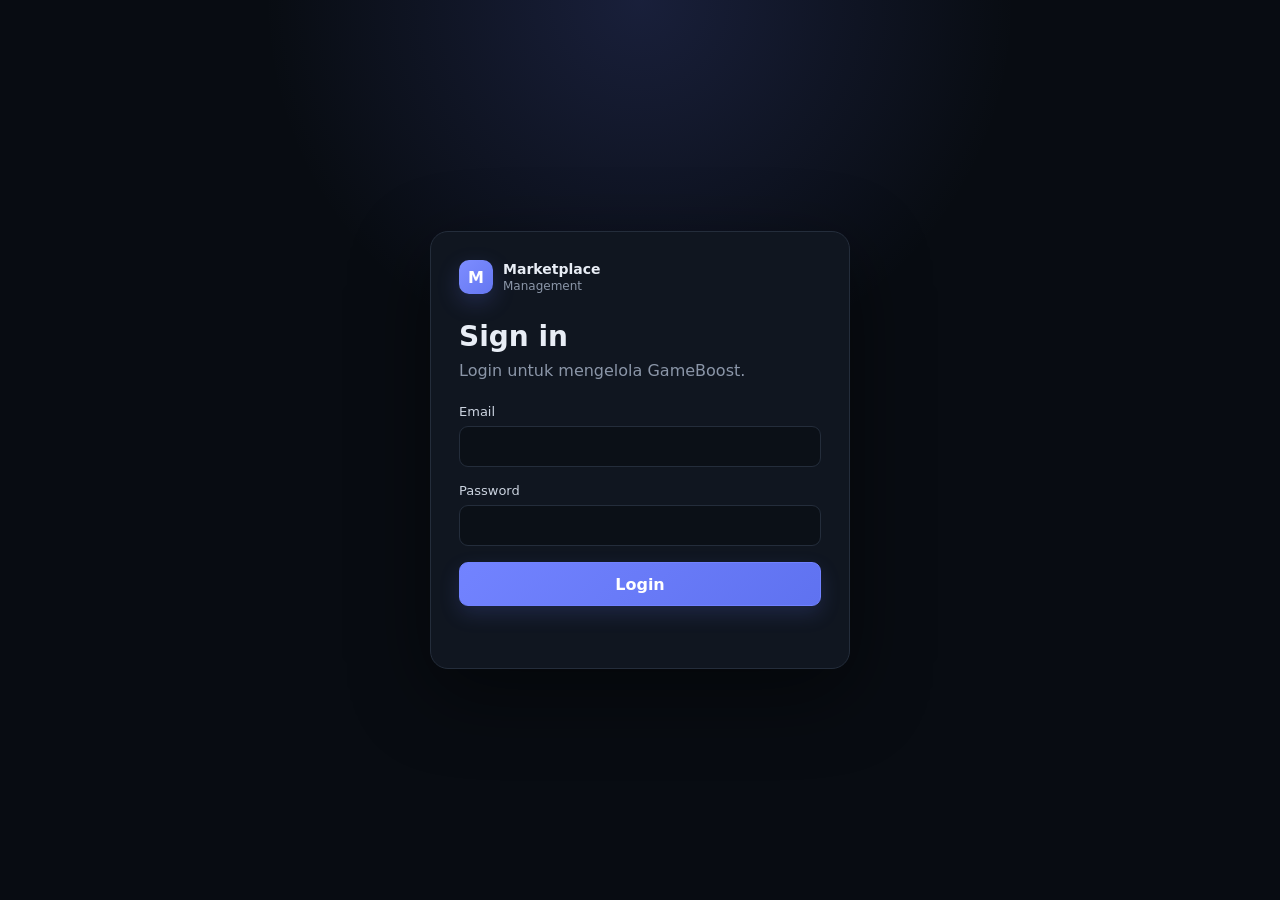
<file: index.html>
<!doctype html>
<html lang="id">
<head><meta charset="UTF-8"><meta name="viewport" content="width=device-width, initial-scale=1.0"><meta name="description" content="Marketplace Management dashboard"><title>Marketplace Management</title><link rel="stylesheet" href="./src/styles.css"><link rel="stylesheet" href="./src/products.css"><link rel="stylesheet" href="./src/listing-layout.css?v=20260828-listing-layout-v2"><link rel="stylesheet" href="./src/listing-cards.css?v=20260828-listing-cards-v5"><link rel="stylesheet" href="./src/listing-cards-fix.css?v=20260828-listing-cards-fix-v3"></head>
<body>
<main id="auth-gate" class="auth-page"><section class="auth-card"><div class="brand"><div class="brand-mark">M</div><div><strong>Marketplace</strong><span>Management</span></div></div><h1>Sign in</h1><p class="auth-subtitle">Login untuk mengelola GameBoost.</p><form id="root-login-form" novalidate><label>Email<input id="root-login-email" type="email" autocomplete="username" required></label><label>Password<input id="root-login-password" type="password" autocomplete="current-password" required></label><button id="root-login-button" class="action primary" type="submit">Login</button><p id="root-login-message" class="auth-message" role="alert"></p></form></section></main>
<div id="app" class="app-shell" hidden><aside class="sidebar"><div class="brand"><div class="brand-mark">M</div><div><strong>Marketplace</strong><span>Management</span></div></div><div class="sidebar-label">MARKETPLACE</div><button class="marketplace active" data-page="dashboard"><span>🎮</span><span>GameBoost</span><span class="chevron">›</span></button><nav class="nav-group"><button class="nav-item active" data-page="dashboard">Dashboard</button><button class="nav-item" data-page="products">Products</button><button class="nav-item" data-page="listings">Listings</button><button class="nav-item" data-page="orders">Orders</button><button class="nav-item" data-page="stock">Stock</button><button class="nav-item" data-page="pricing">Pricing</button><button class="nav-item" data-page="delivery">Delivery</button></nav><div class="sidebar-spacer"></div><button class="nav-item" data-page="settings">Settings</button><div class="future-marketplace">+ Add marketplace later</div></aside><main class="main"><header class="topbar"><div><div class="eyebrow">GAMEBOOST</div><h1 id="page-title">Dashboard</h1></div><div class="topbar-actions"><span id="connection-dot" class="connection-dot"></span><span id="connection-text">Signed in</span><button id="logout" class="logout">Logout</button></div></header><section id="page-content" class="content"></section></main></div>
<script type="module">
import { supabase } from './src/supabase.js';
const gate=document.getElementById('auth-gate'),app=document.getElementById('app'),form=document.getElementById('root-login-form'),email=document.getElementById('root-login-email'),password=document.getElementById('root-login-password'),button=document.getElementById('root-login-button'),message=document.getElementById('root-login-message');
const MODULE_VERSION='20260829-competitor-reader-v8';
async function loadDashboard(){gate.hidden=true;app.hidden=false;try{await import(`./src/app.js?v=${MODULE_VERSION}`);await import(`./src/orders.js?v=${MODULE_VERSION}`);await import(`./src/listing-edit.js?v=${MODULE_VERSION}`);await import(`./src/image-upload.js?v=${MODULE_VERSION}`);await import(`./src/listing-search.js?v=${MODULE_VERSION}`);await import(`./src/listing-tools.js?v=${MODULE_VERSION}`);await import(`./src/listing-status-tools.js?v=${MODULE_VERSION}`);await import(`./src/navigation-fix.js?v=${MODULE_VERSION}`);await import(`./src/listing-edit-fix.js?v=${MODULE_VERSION}`);await import(`./src/pricing.js?v=${MODULE_VERSION}`);await import(`./src/pricing-page.js?v=${MODULE_VERSION}`);await import(`./src/pricing-followup-fix.js?v=${MODULE_VERSION}`);await import(`./src/competitive-pricing-bridge.js?v=${MODULE_VERSION}`);await import(`./src/competitor-browser.js?v=${MODULE_VERSION}`);await import(`./src/seller-breaks.js?v=${MODULE_VERSION}`)}catch(e){console.error(e);gate.hidden=false;app.hidden=true;message.textContent='Dashboard gagal dimuat: '+(e?.message||e)}}
async function check(){if(!supabase){message.textContent='Konfigurasi Supabase tidak tersedia.';button.disabled=true;return}try{const {data,error}=await supabase.auth.getSession();if(error)throw error;if(data?.session)await loadDashboard()}catch(e){message.textContent=e?.message||'Gagal memeriksa session.'}}
form.addEventListener('submit',async e=>{e.preventDefault();const eMail=email.value.trim(),pw=password.value;if(!eMail||!pw){message.textContent='Email dan password wajib diisi.';return}button.disabled=true;button.textContent='Memproses...';message.textContent='';try{const {data,error}=await supabase.auth.signInWithPassword({email:eMail,password:pw});if(error)throw error;if(!data?.session)throw new Error('Login berhasil tetapi session tidak diterima.');const {data:checkData,error:checkError}=await supabase.auth.getSession();if(checkError)throw checkError;if(!checkData?.session)throw new Error('Session belum tersimpan.');await loadDashboard()}catch(err){message.textContent=err?.message||'Login gagal';button.disabled=false;button.textContent='Login'}});
supabase?.auth.onAuthStateChange((_event,session)=>{if(session){gate.hidden=true;app.hidden=false}else{gate.hidden=false;app.hidden=true}});check();
</script>
</body></html>
</file>
<file: src/styles.css>
:root{font-family:Inter,ui-sans-serif,system-ui,-apple-system,BlinkMacSystemFont,"Segoe UI",sans-serif;color:#e8edf5;background:#0a0e14;font-synthesis:none;--bg:#0a0e14;--panel:#101620;--panel-2:#151c28;--border:#242d3b;--muted:#8b96a8;--text:#e8edf5;--accent:#7c9cff;--success:#38d39f;--danger:#ff8f8f}*{box-sizing:border-box}[hidden]{display:none!important}body{margin:0;min-width:320px;background:var(--bg)}button,input,select,textarea{font:inherit}.app-shell{min-height:100vh;display:flex}.sidebar{width:248px;padding:22px 14px;border-right:1px solid var(--border);background:#0d121a;display:flex;flex-direction:column;gap:8px}.brand{display:flex;align-items:center;gap:10px;padding:4px 8px 24px}.brand-mark{width:34px;height:34px;display:grid;place-items:center;border-radius:10px;background:var(--accent);color:#07101f;font-weight:900}.brand strong,.brand span{display:block}.brand strong{font-size:14px}.brand span{color:var(--muted);font-size:12px;margin-top:2px}.sidebar-label,.eyebrow{color:var(--muted);font-size:10px;letter-spacing:.14em;font-weight:800}.sidebar-label{padding:8px}.marketplace,.nav-item{border:0;color:#b7c0ce;background:transparent;cursor:pointer;text-align:left;border-radius:9px}.marketplace{display:grid;grid-template-columns:24px 1fr 16px;align-items:center;padding:10px;font-weight:700}.marketplace.active{background:#151c28;color:var(--text)}.chevron{color:var(--muted)}.nav-group{display:grid;gap:3px;padding-left:28px}.nav-item{padding:9px 11px;font-size:13px}.nav-item:hover,.nav-item.active{background:#171f2c;color:var(--text)}.sidebar-spacer{flex:1}.future-marketplace{margin:8px;padding:10px;border:1px dashed #303b4d;border-radius:9px;color:#697587;font-size:11px;text-align:center}.main{flex:1;min-width:0}.topbar{min-height:86px;border-bottom:1px solid var(--border);display:flex;justify-content:space-between;align-items:center;padding:18px 30px}h1{margin:5px 0 0;font-size:22px}.topbar-actions{color:var(--muted);font-size:12px;display:flex;align-items:center;gap:7px}.connection-dot{width:8px;height:8px;border-radius:50%;background:var(--success);box-shadow:0 0 0 4px #143128}.content{padding:28px 30px;max-width:1280px}.hero{margin-bottom:22px}.hero h2{margin:0 0 8px;font-size:28px}.hero p{margin:0;color:var(--muted);max-width:680px}.cards{display:grid;grid-template-columns:repeat(4,minmax(0,1fr));gap:14px}.card{background:var(--panel);border:1px solid var(--border);border-radius:12px;padding:18px}.card-label{color:var(--muted);font-size:12px}.card-value{margin-top:9px;font-size:26px;font-weight:800}.grid{display:grid;grid-template-columns:1.4fr .8fr;gap:14px;margin-top:14px}.panel{background:var(--panel);border:1px solid var(--border);border-radius:12px;overflow:hidden;padding:18px}.panel-head{padding:0 0 15px;display:flex;justify-content:space-between;align-items:center;gap:12px}.panel-head strong{font-size:13px}.panel-head-actions{display:flex;gap:8px;align-items:center;flex-wrap:wrap}.panel-body{padding:0}.status-row{display:flex;justify-content:space-between;gap:20px;padding:12px 0;border-bottom:1px solid #1d2531;font-size:13px}.status-row:last-child{border-bottom:0}.status{color:var(--success)}.empty{padding:44px 18px;text-align:center;color:var(--muted)}.compact-empty{padding:14px}.action{border:1px solid var(--border);background:#151c28;color:var(--text);border-radius:8px;padding:8px 12px;cursor:pointer}.action:hover{border-color:#3c4b64;background:#192131}.action.primary,.action.primary-small{background:var(--accent);border-color:var(--accent);color:#07101f;font-weight:800}.action:disabled{opacity:.6;cursor:wait}.table-wrap{overflow:auto}.table-wrap table{width:100%;border-collapse:collapse;font-size:12px}.table-wrap th,.table-wrap td{text-align:left;padding:12px;border-bottom:1px solid var(--border);white-space:nowrap}.status-pill{display:inline-flex;align-items:center;border-radius:999px;padding:4px 8px;font-size:11px}.status-pill.on{background:#12352c;color:#61e4bb}.status-pill.off{background:#242936;color:#a6afbd}.toggle-button{border:1px solid var(--border);background:#171d28;color:#9aa5b5;border-radius:999px;padding:5px 10px;min-width:48px;cursor:pointer}.toggle-button.on{background:#173d31;border-color:#28654f;color:#68e8c0}.auth-page{min-height:100vh;display:grid;place-items:center;padding:20px;background:radial-gradient(circle at top,#151e30 0,#0a0e14 55%)}.auth-card{width:min(420px,100%);background:var(--panel);border:1px solid var(--border);border-radius:16px;padding:28px;box-shadow:0 20px 70px rgba(0,0,0,.35)}.auth-card .brand{padding:0 0 26px}.auth-card h1{font-size:28px;margin:0 0 8px}.auth-subtitle{color:var(--muted);margin:0 0 24px}.auth-card form{display:grid;gap:16px}.auth-card label{display:grid;gap:7px;color:#cbd3df;font-size:13px}.auth-card input{width:100%;padding:12px 13px;border:1px solid var(--border);border-radius:9px;background:#0b1017;color:var(--text);outline:none}.auth-card input:focus{border-color:var(--accent)}.auth-message{min-height:18px;margin:0;color:#ff9b9b;font-size:12px}.logout{border:1px solid var(--border);background:transparent;color:var(--muted);border-radius:7px;padding:6px 9px;cursor:pointer}
.form-grid{display:grid;grid-template-columns:repeat(2,minmax(0,1fr));gap:16px;align-items:start}.form-grid label,.dynamic-field{display:grid;gap:7px;min-width:0;color:#cbd3df;font-size:13px}.full-field{grid-column:1/-1}.form-grid input,.form-grid select,.form-grid textarea,.dynamic-field input,.dynamic-field select,.dynamic-field textarea{width:100%;min-width:0;border:1px solid var(--border);border-radius:9px;background:#0b1017;color:var(--text);outline:none;padding:11px 12px}.form-grid input,.form-grid select,.dynamic-field input,.dynamic-field select{height:42px}.form-grid textarea,.dynamic-field textarea{min-height:96px;resize:vertical;line-height:1.45}.form-grid input:focus,.form-grid select:focus,.form-grid textarea:focus,.dynamic-field input:focus,.dynamic-field select:focus,.dynamic-field textarea:focus{border-color:var(--accent);box-shadow:0 0 0 2px rgba(124,156,255,.12)}.form-grid input::placeholder,.form-grid textarea::placeholder,.dynamic-field input::placeholder,.dynamic-field textarea::placeholder{color:#667285}.form-grid small{color:var(--muted);font-weight:400}.create-listing-panel{margin-top:16px;padding:20px}.create-listing-panel>.panel-head{border-bottom:1px solid var(--border);margin-bottom:0;padding-bottom:16px}.create-listing-panel>.panel-head strong{font-size:15px}.form-subtitle{color:var(--muted);font-size:11px;margin-top:4px}.listing-form-section{border-top:1px solid var(--border);padding:22px 0 2px;margin-top:20px}.listing-form-section.first-section{border-top:0;margin-top:0}.section-title{font-weight:800;font-size:13px;margin-bottom:14px}.full-field{display:grid;gap:7px}.selected-game{padding:10px 12px;background:#0d1718;border:1px solid #1e463b;border-radius:9px;color:#62ddb6;font-size:12px;margin-top:8px}.form-status{color:var(--success);font-size:12px;margin-bottom:10px}.template-note{padding:12px;border:1px dashed var(--border);border-radius:9px;color:var(--muted);font-size:12px;background:#0c1118}.dynamic-fields{display:grid;grid-template-columns:repeat(2,minmax(0,1fr));gap:14px}.dynamic-field{background:#0d131c;border:1px solid var(--border);border-radius:9px;padding:12px}.advanced-box{margin-top:14px;border:1px solid var(--border);border-radius:9px;background:#0c1118}.advanced-box summary{cursor:pointer;padding:11px 12px;color:#aeb8c7;font-size:12px}.advanced-box textarea{width:100%;border:0;border-top:1px solid var(--border);border-radius:0;background:#0b1017;color:var(--text);padding:12px;resize:vertical;outline:0}.delivery-options{display:grid;gap:10px}.delivery-option{width:100%;display:flex;align-items:center;justify-content:space-between;gap:14px;text-align:left;border:1px solid var(--border);background:#0c1118;color:var(--text);border-radius:12px;padding:14px 16px;cursor:pointer}.delivery-option:hover{border-color:#3c4b64;background:#111925}.delivery-option.selected{border-color:#4a5364;background:linear-gradient(180deg,#1d1f20,#151719)}.delivery-option strong{display:block;font-size:14px}.delivery-option small{display:block;color:#8f99a8;font-size:11px;line-height:1.4;margin-top:4px}.delivery-radio{font-size:18px;color:#9aa4b3;flex:none}.delivery-option.selected .delivery-radio{color:#fff}.delivery-fields{margin-top:12px}.delivery-fields-title{color:#aeb8c7;font-size:12px;margin-bottom:8px}.switch-row{display:flex;align-items:center;justify-content:space-between;gap:12px;border:1px solid var(--border);background:#0d131c;border-radius:9px;padding:11px 12px;margin-top:8px;font-size:13px}.switch-row input{position:absolute;opacity:0;pointer-events:none}.switch{width:42px;height:24px;border-radius:99px;background:#253041;position:relative}.switch:after{content:"";position:absolute;width:18px;height:18px;left:3px;top:3px;border-radius:50%;background:#9ca6b5;transition:.15s}.switch-row input:checked+.switch{background:#2d70ed}.switch-row input:checked+.switch:after{transform:translateX(18px);background:#fff}.inline-fields{display:grid;grid-template-columns:1fr 1fr;gap:8px}.form-actions{display:flex;gap:10px;justify-content:flex-end;border-top:1px solid var(--border);padding-top:18px;margin-top:24px}.form-actions .action{min-width:110px}.form-message{margin-top:14px;border-radius:9px;padding:12px;font-size:12px}.form-message.success{background:#102c24;color:#6be7bd;border:1px solid #1d5746}.form-message.error{background:#31191d;color:#ffaaaa;border:1px solid #633039}.game-result{}.game-result{display:flex;align-items:center;justify-content:space-between;width:100%;padding:11px 12px;margin-top:6px;border:1px solid var(--border);border-radius:9px;background:#0d131d;color:var(--text);text-align:left;cursor:pointer}.game-result:hover{border-color:#3c4b64;background:#151d2a}.game-result span{color:var(--muted);font-size:11px;margin-left:10px}.offer-image{width:72px;height:72px;object-fit:cover;border-radius:10px;margin-bottom:12px}.description-block{margin-top:16px}.description-block>div{white-space:pre-wrap;color:#aeb8c7;background:#0b1017;border:1px solid var(--border);border-radius:9px;padding:12px;margin-top:8px;line-height:1.5;font-size:12px}.detail-panel{margin-top:12px}.listing-search-toolbar{display:grid;grid-template-columns:minmax(0,1fr) 180px auto;gap:10px;align-items:center;padding:12px 0;border-bottom:1px solid var(--border);margin-bottom:0}.listing-search-wrap{position:relative;min-width:0}.listing-search-icon{position:absolute;left:12px;top:50%;transform:translateY(-50%);color:var(--muted);pointer-events:none}.listing-search-input{width:100%;height:40px;border:1px solid var(--border);border-radius:9px;background:#0b1017;color:var(--text);padding:0 38px 0 34px;outline:none}.listing-search-input:focus{border-color:var(--accent);box-shadow:0 0 0 2px rgba(124,156,255,.12)}.listing-search-input::placeholder{color:#687486}.listing-search-clear{position:absolute;right:8px;top:50%;transform:translateY(-50%);border:0;background:transparent;color:var(--muted);font-size:20px;cursor:pointer}.listing-filter{height:40px;border:1px solid var(--border);border-radius:9px;background:#0b1017;color:var(--text);padding:0 10px;outline:none}.listing-search-count{font-size:11px;color:var(--muted);white-space:nowrap;text-align:right}
.image-upload-box{margin-top:8px;border:1px dashed #334055;border-radius:12px;background:#0c1118;padding:12px}.image-upload-main{display:flex;align-items:center;gap:12px}.image-upload-button{flex:none}.image-upload-copy{display:grid;gap:3px;min-width:0}.image-upload-copy strong{font-size:12px;color:#dce3ee}.image-upload-copy small,.image-upload-status{font-size:11px;color:var(--muted);line-height:1.4}.image-upload-status{margin-top:10px}.image-preview-grid{display:grid;grid-template-columns:repeat(auto-fill,minmax(90px,1fr));gap:9px;margin-top:10px}.image-preview-item{position:relative;aspect-ratio:1;border:1px solid var(--border);border-radius:10px;overflow:hidden;background:#090d13}.image-preview-item img{width:100%;height:100%;display:block;object-fit:cover}.image-remove-button{position:absolute;right:5px;top:5px;width:24px;height:24px;border:0;border-radius:50%;background:rgba(0,0,0,.72);color:#fff;font-size:18px;line-height:1;cursor:pointer}.image-remove-button:hover{background:#d9534f}
@media(max-width:900px){.sidebar{width:205px}.cards{grid-template-columns:repeat(2,1fr)}.grid{grid-template-columns:1fr}.dynamic-fields,.form-grid{grid-template-columns:1fr}.full-field{grid-column:1}.dynamic-fields .full-field{grid-column:1}.listing-search-toolbar{grid-template-columns:1fr 160px}.listing-search-count{grid-column:1/-1;text-align:left}}
@media(max-width:640px){.sidebar{width:66px;padding:14px 8px}.brand{justify-content:center;padding:4px 0 18px}.brand>div:last-child,.sidebar-label,.marketplace span:not(:first-child),.nav-group{display:none}.marketplace{display:grid;place-items:center;padding:11px}.marketplace .chevron{display:none}.sidebar>.nav-item{text-align:center;font-size:0}.sidebar>.nav-item::before{content:"⚙";font-size:16px}.future-marketplace{display:none}.topbar{padding:16px}.topbar-actions{display:flex}.content{padding:20px 16px}.cards{grid-template-columns:1fr 1fr;gap:8px}.card{padding:14px}.card-value{font-size:21px}.auth-card{padding:22px}.create-listing-panel{padding:14px}.dynamic-fields,.form-grid{grid-template-columns:1fr}.panel-head{align-items:flex-start}.panel-head-actions{justify-content:flex-end}.form-actions{flex-wrap:wrap}.form-actions .action{flex:1;min-width:120px}.inline-fields{grid-template-columns:1fr 1fr}.delivery-option{padding:13px}.table-wrap{font-size:11px}.image-upload-main{align-items:flex-start;flex-direction:column}.image-upload-button{width:100%}.image-preview-grid{grid-template-columns:repeat(3,minmax(0,1fr))}.listing-search-toolbar{grid-template-columns:1fr;gap:8px}.listing-filter{width:100%}.listing-search-count{grid-column:auto;text-align:left}}

/* Marketplace Management UI refresh: visual-only layer. Runtime, API calls and data attributes stay untouched. */
:root{--surface:#0f1622;--surface-2:#121b29;--surface-3:#0b111b;--line:#202b3a;--accent-2:#6f82ff;--shadow:0 16px 42px rgba(0,0,0,.22)}body{background:radial-gradient(circle at 80% -10%,rgba(95,112,255,.10),transparent 30%),var(--bg)}.sidebar{background:linear-gradient(180deg,#0d1420 0%,#0b1018 100%);box-shadow:inset -1px 0 rgba(255,255,255,.02)}.brand-mark{background:linear-gradient(135deg,#7d8dff,#6577f2);color:#fff;box-shadow:0 8px 22px rgba(101,119,242,.22)}.nav-group{padding-left:18px}.nav-item{transition:background .16s ease,transform .16s ease,color .16s ease}.nav-item:hover{transform:translateX(2px)}.nav-item.active{background:linear-gradient(90deg,rgba(111,130,255,.18),rgba(111,130,255,.05));color:#fff;box-shadow:inset 2px 0 var(--accent-2)}.marketplace.active{background:rgba(255,255,255,.035)}.topbar{background:rgba(10,14,20,.76);backdrop-filter:blur(12px);position:sticky;top:0;z-index:20}.topbar h1{font-size:24px;letter-spacing:-.02em}.content{max-width:1440px;margin:0 auto}.hero{padding:4px 2px}.hero h2{font-size:30px;letter-spacing:-.025em}.cards{gap:12px}.card,.panel{background:linear-gradient(180deg,var(--surface),#0d141e);border-color:var(--line);box-shadow:var(--shadow)}.card{min-height:112px;transition:transform .16s ease,border-color .16s ease}.card:hover{transform:translateY(-2px);border-color:#2d3a4f}.card-label{font-weight:650}.card-value{font-size:28px;letter-spacing:-.03em}.panel{border-radius:14px}.panel-head{min-height:42px}.panel-head strong{font-size:14px}.panel-head-actions .action{min-height:38px}.action{border-radius:9px;background:#151e2c;transition:.16s ease}.action:hover{transform:translateY(-1px)}.action.primary,.action.primary-small{background:linear-gradient(135deg,#7283ff,#5f72f0);color:#fff;border-color:#7182ff;box-shadow:0 8px 20px rgba(95,114,240,.18)}.table-wrap table{min-width:760px}.table-wrap th{font-size:10px;text-transform:uppercase;letter-spacing:.08em;color:#77849a;background:#0d141e}.table-wrap td{padding:13px 12px}.table-wrap tr:hover td{background:rgba(255,255,255,.018)}.table-wrap td small{display:block;color:#748095;margin-top:3px}.status-pill,.status{font-weight:700}.status-pill.on{box-shadow:inset 0 0 0 1px rgba(97,228,187,.12)}.form-grid,.dynamic-fields{gap:12px}.form-grid input,.form-grid select,.form-grid textarea,.dynamic-field input,.dynamic-field select,.dynamic-field textarea,.listing-search-input,.listing-filter{background:#0a111a;border-color:#253143;border-radius:10px}.form-grid input,.form-grid select,.dynamic-field input,.dynamic-field select{height:44px}.create-listing-panel{box-shadow:none}.delivery-option{background:#0b121c;border-color:#253143}.delivery-option.selected{border-color:#6477ee;background:rgba(100,119,238,.08);box-shadow:0 0 0 1px rgba(100,119,238,.14)}.game-result{background:#0b121c}.image-upload-box{background:#0b121b}.auth-page{background:radial-gradient(circle at 50% 0,rgba(101,119,242,.18),transparent 34%),#080c12}.auth-card{box-shadow:0 24px 80px rgba(0,0,0,.48);border-radius:18px}.auth-card .action.primary{min-height:44px}.connection-dot{box-shadow:0 0 0 4px rgba(56,211,159,.09)}
/* Pricing, orders and listing modules share these neutral surfaces. */
.pricing-page,.pricing-container,.pricing-shell,.pricing-card,.pricing-rule,.competitor-preview,.pricing-preview,.history-panel,.orders-panel,.order-card,.listing-card,.listing-panel,.stock-panel,.delivery-panel,.settings-panel{background:linear-gradient(180deg,var(--surface),#0d141e)!important;border-color:var(--line)!important;border-radius:14px!important;box-shadow:var(--shadow)}
.pricing-page button,.pricing-container button,.pricing-rule button,.competitor-preview button,.history-panel button,.orders-panel button,.order-card button,.listing-card button,.listing-panel button,.stock-panel button,.delivery-panel button,.settings-panel button{border-radius:9px}
.pricing-page input,.pricing-page select,.pricing-page textarea,.pricing-container input,.pricing-container select,.pricing-container textarea,.pricing-rule input,.pricing-rule select,.pricing-rule textarea{background:#0a111a!important;border-color:#253143!important;border-radius:10px!important;min-height:42px}
@media(min-width:1100px){.content{padding:30px 34px}.sidebar{width:260px}.cards{grid-template-columns:repeat(4,minmax(0,1fr))}}
@media(max-width:1100px){.content{padding:22px}.topbar{padding:16px 22px}.cards{grid-template-columns:repeat(2,minmax(0,1fr))}.grid{grid-template-columns:1fr}.panel{padding:16px}}
@media(max-width:760px){.sidebar{width:72px;padding:14px 8px}.brand{justify-content:center}.brand>div:last-child,.sidebar-label,.marketplace span:not(:first-child),.nav-group{display:none}.marketplace{display:grid;place-items:center;grid-template-columns:1fr}.sidebar>.nav-item{font-size:0;text-align:center;padding:12px 8px}.sidebar>.nav-item::before{content:"•";font-size:22px;color:#7f8ba1}.sidebar>.nav-item.active::before{color:#8090ff}.future-marketplace{display:none}.topbar{min-height:74px;padding:12px 14px}.topbar h1{font-size:19px}.topbar-actions{gap:5px}.topbar-actions #connection-text{display:none}.content{padding:14px 10px}.hero h2{font-size:23px}.hero p{font-size:12px}.cards{grid-template-columns:1fr 1fr;gap:8px}.card{padding:13px;min-height:96px}.card-value{font-size:22px}.panel{padding:12px;border-radius:12px}.panel-head{gap:8px}.panel-head-actions{width:100%;justify-content:flex-end}.panel-head-actions .action{padding:7px 9px}.table-wrap{margin:0 -4px}.table-wrap table{min-width:700px}.table-wrap th,.table-wrap td{padding:10px 8px}.listing-search-toolbar{grid-template-columns:1fr!important}.form-grid{grid-template-columns:1fr!important}.dynamic-fields{grid-template-columns:1fr!important}.form-actions{justify-content:stretch}.form-actions .action{flex:1}.pricing-page,.pricing-container,.pricing-shell,.pricing-card,.pricing-rule,.competitor-preview,.pricing-preview,.history-panel,.orders-panel,.order-card,.listing-card,.listing-panel,.stock-panel,.delivery-panel,.settings-panel{border-radius:12px!important}.pricing-page,.pricing-container{padding:12px!important}.pricing-rule{padding:14px!important}.competitor-preview{overflow-x:auto}.pricing-rule .form-grid{grid-template-columns:1fr!important}.auth-card{padding:20px}.auth-card h1{font-size:25px}}
@media(max-width:430px){.sidebar{width:58px}.content{padding:10px 7px}.topbar{padding:11px}.cards{grid-template-columns:1fr 1fr}.card{padding:11px}.card-value{font-size:20px}.panel-head{flex-wrap:wrap}.panel-head-actions{justify-content:stretch}.panel-head-actions .action{flex:1}.topbar-actions .logout{padding:5px 7px}.hero{margin-bottom:14px}}
</file>
<file: src/products.css>
/* Products page: compact, readable cards instead of unstyled stacked text. */
#products-list{display:grid;grid-template-columns:repeat(auto-fill,minmax(260px,1fr));gap:12px;padding-top:4px}
#products-list .list-row{display:flex;align-items:center;justify-content:space-between;gap:14px;min-width:0;padding:14px 15px;border:1px solid var(--border);border-radius:12px;background:linear-gradient(180deg,#121925,#0f151e);box-shadow:0 6px 18px rgba(0,0,0,.12);transition:.15s ease}
#products-list .list-row:hover{border-color:#344157;background:#151d29;transform:translateY(-1px)}
#products-list .list-row>div{min-width:0;flex:1}
#products-list .list-row strong{display:block;color:var(--text);font-size:13px;line-height:1.35;overflow:hidden;text-overflow:ellipsis;white-space:nowrap}
#products-list .list-row small{display:block;margin-top:5px;color:var(--muted);font-size:11px;line-height:1.35;overflow:hidden;text-overflow:ellipsis;white-space:nowrap}
#products-list .list-row .status{flex:none;padding:4px 8px;border-radius:999px;font-size:10px;font-weight:700;white-space:nowrap}
#products-list .list-row .status.ok{background:#12352c;color:#61e4bb}
#products-list .list-row .status.off{background:#242936;color:#a6afbd}
#products-list .empty{grid-column:1/-1}
@media(max-width:640px){#products-list{grid-template-columns:1fr}#products-list .list-row{padding:12px}#products-list .list-row strong{white-space:normal}}
</file>
<file: src/listing-layout.css>
/* Listings layout v2 — intentionally visual-only. Existing table DOM and JS hooks remain unchanged. */
.panel:has(#listings-list){background:#101620;border:1px solid #273243;border-radius:14px;overflow:hidden;box-shadow:0 10px 35px rgba(0,0,0,.12)}
.panel:has(#listings-list)>.panel-head{display:flex;align-items:center;justify-content:space-between;gap:14px;margin:0;padding:16px 18px;background:#101822;border-bottom:1px solid #273243}
.panel:has(#listings-list)>.panel-head>strong{font-size:15px;color:#edf2f8;letter-spacing:-.01em}
.panel:has(#listings-list)>.panel-head-actions{display:flex;align-items:center;justify-content:flex-end;gap:8px;flex-wrap:wrap}
.panel:has(#listings-list)>.panel-head-actions .action{height:38px;min-height:38px;padding:0 12px;border-radius:9px}
.panel:has(#listings-list)>.panel-head-actions .primary-small{background:#4d5cff;border-color:#4d5cff;color:#fff;font-weight:800}
.panel:has(#listings-list) .listing-tools{display:flex;gap:7px;flex-wrap:wrap}
.panel:has(#listings-list) .listing-tools .action{white-space:nowrap}
.panel:has(#listings-list) .listing-tool-danger{border-color:#7f3030!important}
.panel:has(#listings-list) .listing-search-toolbar{display:grid;grid-template-columns:minmax(0,1fr) 150px auto;align-items:center;gap:8px;margin:0;padding:12px 18px;background:#0d141e;border-bottom:1px solid #273243}
.panel:has(#listings-list) .listing-search-wrap{position:relative;min-width:0}
.panel:has(#listings-list) .listing-search-input{height:40px;box-sizing:border-box;width:100%;padding:0 34px 0 34px;background:#080e15;border:1px solid #293548;border-radius:9px;color:#edf2f8;outline:none}
.panel:has(#listings-list) .listing-search-input:focus{border-color:#596eff;box-shadow:0 0 0 2px rgba(89,110,255,.10)}
.panel:has(#listings-list) .listing-search-icon{position:absolute;left:12px;top:50%;transform:translateY(-50%);color:#7f8b9d;pointer-events:none}
.panel:has(#listings-list) .listing-search-clear{position:absolute;right:7px;top:6px;width:28px;height:28px;border:0;background:transparent;color:#8793a5;cursor:pointer}
.panel:has(#listings-list) .listing-filter{height:40px;box-sizing:border-box;width:100%;background:#080e15;border:1px solid #293548;border-radius:9px;color:#edf2f8;padding:0 9px;outline:none}
.panel:has(#listings-list) .listing-search-count{color:#7f8b9d;font-size:10px;white-space:nowrap;text-align:right}
.panel:has(#listings-list) .table-wrap{padding:8px 14px 14px;background:#0d141e;overflow-x:visible}
.panel:has(#listings-list) .table-wrap table{width:100%;border-collapse:separate;border-spacing:0 8px;table-layout:fixed}
.panel:has(#listings-list) .table-wrap thead th{padding:6px 12px;color:#7f8b9d;border:0;background:transparent;font-size:9px;font-weight:700;text-transform:uppercase;letter-spacing:.08em;text-align:left}
.panel:has(#listings-list) .table-wrap thead th:nth-child(1){width:34%}
.panel:has(#listings-list) .table-wrap thead th:nth-child(2){width:13%}
.panel:has(#listings-list) .table-wrap thead th:nth-child(3){width:12%}
.panel:has(#listings-list) .table-wrap thead th:nth-child(4){width:8%}
.panel:has(#listings-list) .table-wrap thead th:nth-child(5){width:9%}
.panel:has(#listings-list) .table-wrap thead th:nth-child(6){width:24%}
.panel:has(#listings-list) .table-wrap tbody tr{background:#0c121a;box-shadow:0 0 0 1px #202a38;border-radius:10px;transition:border-color .15s ease,background .15s ease,transform .15s ease}
.panel:has(#listings-list) .table-wrap tbody tr:hover{background:#111925;box-shadow:0 0 0 1px #3b4b65,0 7px 22px rgba(0,0,0,.16);transform:translateY(-1px)}
.panel:has(#listings-list) .table-wrap tbody td{padding:12px;border:0;color:#cbd3df;vertical-align:middle;overflow:hidden}
.panel:has(#listings-list) .table-wrap tbody td:first-child{border-radius:10px 0 0 10px}
.panel:has(#listings-list) .table-wrap tbody td:last-child{border-radius:0 10px 10px 0}
.panel:has(#listings-list) .table-wrap tbody td:first-child>strong{display:block;color:#edf2f8;font-size:11px;line-height:1.35;white-space:nowrap;overflow:hidden;text-overflow:ellipsis}
.panel:has(#listings-list) .table-wrap tbody td:first-child>small{display:block;margin-top:4px;color:#7f8b9d;font-size:9px;white-space:nowrap;overflow:hidden;text-overflow:ellipsis}
.panel:has(#listings-list) .table-wrap tbody td:nth-child(2) code{display:inline-block;max-width:100%;padding:5px 7px;border:1px solid #263346;border-radius:7px;background:#080e15;color:#9eabc0;font-size:9px;white-space:nowrap;overflow:hidden;text-overflow:ellipsis}
.panel:has(#listings-list) .table-wrap tbody td:nth-child(3){font-weight:800;color:#f1f4f8;font-size:12px;white-space:nowrap}
.panel:has(#listings-list) .table-wrap tbody td:nth-child(4){color:#d5dce6;font-weight:700;font-size:11px}
.panel:has(#listings-list) .table-wrap .status{display:inline-flex;align-items:center;justify-content:center;min-width:42px;padding:5px 8px;border-radius:999px;background:#18251f;color:#62e6a8;font-size:9px;font-weight:800}
.panel:has(#listings-list) .table-wrap .status.off{background:#252b35;color:#aab2c0}
.panel:has(#listings-list) .table-wrap .row-actions{display:flex;justify-content:flex-end;gap:6px;flex-wrap:wrap}
.panel:has(#listings-list) .table-wrap .row-actions .action{height:32px;min-height:32px;padding:0 9px;border-radius:8px;font-size:10px}
#listing-detail{margin-top:14px}
#listing-detail>.panel,#listing-detail>.detail-panel{margin:0!important;background:#101620;border:1px solid #273243;border-radius:14px;overflow:hidden;padding:0;box-shadow:0 10px 35px rgba(0,0,0,.12)}
#listing-detail .panel-head{display:flex;align-items:center;gap:10px;padding:15px 18px;background:#101822;border-bottom:1px solid #273243}
#listing-detail .panel-head strong{font-size:14px;color:#edf2f8}
#listing-detail .panel-body{padding:0 18px 18px}
#listing-detail .status-row{padding:11px 0;border-bottom:1px solid #202a38}
#listing-detail .offer-image{width:64px;height:64px;border-radius:10px;margin:16px 18px 4px}
#listing-detail .description-block{margin:14px 18px}
#listing-detail .panel:has([data-offer-form]){margin:0!important;border:0;border-top:1px solid #273243;border-radius:0;background:#101722;padding:18px}
.offer-edit-card{background:#0d141e!important;border-color:#2a3749!important;border-radius:14px!important}
@media(max-width:900px){
 .panel:has(#listings-list)>.panel-head{align-items:flex-start;flex-direction:column}
 .panel:has(#listings-list)>.panel-head-actions{width:100%;justify-content:flex-start}
 .panel:has(#listings-list) .listing-search-toolbar{grid-template-columns:minmax(0,1fr) 150px auto;padding:10px 14px}
 .panel:has(#listings-list) .table-wrap{padding:7px 10px 12px}
 .panel:has(#listings-list) .table-wrap table{table-layout:auto}
}
@media(max-width:640px){
 .panel:has(#listings-list)>.panel-head{padding:13px 14px}
 .panel:has(#listings-list)>.panel-head-actions{display:grid;grid-template-columns:1fr 1fr;width:100%;gap:6px}
 .panel:has(#listings-list)>.panel-head-actions .action{width:100%;padding:0 7px;font-size:10px}
 .panel:has(#listings-list) .listing-tools{display:contents}
 .panel:has(#listings-list) .listing-tools .action{width:100%;min-height:36px}
 .panel:has(#listings-list) .listing-search-toolbar{grid-template-columns:1fr;padding:9px 10px}
 .panel:has(#listings-list) .listing-search-count{text-align:left}
 .panel:has(#listings-list) .table-wrap{padding:5px 8px 10px;overflow:visible}
 .panel:has(#listings-list) .table-wrap thead{display:none}
 .panel:has(#listings-list) .table-wrap table,.panel:has(#listings-list) .table-wrap tbody{display:block;width:100%}
 .panel:has(#listings-list) .table-wrap tbody tr{display:grid;grid-template-columns:minmax(0,1fr) auto;gap:0 10px;margin:0 0 8px;padding:0;border-radius:11px;overflow:hidden}
 .panel:has(#listings-list) .table-wrap tbody td{display:block;padding:10px;border-radius:0!important}
 .panel:has(#listings-list) .table-wrap tbody td:nth-child(1){grid-column:1/-1;padding:12px 12px 4px}
 .panel:has(#listings-list) .table-wrap tbody td:nth-child(2){grid-column:1;padding:4px 12px 8px}
 .panel:has(#listings-list) .table-wrap tbody td:nth-child(3){grid-column:2;grid-row:2;padding:4px 12px 8px;text-align:right}
 .panel:has(#listings-list) .table-wrap tbody td:nth-child(4){grid-column:1;padding:0 12px 10px;color:#8f9bad;font-size:9px}
 .panel:has(#listings-list) .table-wrap tbody td:nth-child(5){grid-column:2;grid-row:3;padding:0 12px 10px;text-align:right}
 .panel:has(#listings-list) .table-wrap tbody td:nth-child(6){grid-column:1/-1;padding:9px 12px 12px;border-top:1px solid #202a38}
 .panel:has(#listings-list) .table-wrap tbody td:nth-child(2) code{max-width:180px}
 .panel:has(#listings-list) .table-wrap tbody td:first-child>strong{font-size:11px;white-space:normal;display:-webkit-box;-webkit-line-clamp:2;-webkit-box-orient:vertical}
 .panel:has(#listings-list) .table-wrap tbody td:first-child>small{font-size:9px}
 .panel:has(#listings-list) .table-wrap .row-actions{justify-content:stretch}
 .panel:has(#listings-list) .table-wrap .row-actions .action{flex:1}
 #listing-detail{margin-top:10px}
 #listing-detail>.panel,#listing-detail>.detail-panel{border-radius:12px}
 #listing-detail .panel-head{padding:13px 14px}
 #listing-detail .panel-body{padding:0 14px 14px}
}
</file>
<file: src/listing-cards.css>
/* Listings v5: compact responsive card/panel layout. Visual-only; existing listing DOM and JS actions remain unchanged. */
.panel:has(#listings-list) .table-wrap{overflow:visible!important;padding:12px 14px 16px!important;background:#0d141e}
.panel:has(#listings-list) .table-wrap table{display:block!important;width:100%!important;border-collapse:separate!important;border-spacing:0!important;table-layout:auto!important}
.panel:has(#listings-list) .table-wrap thead{display:none!important}
.panel:has(#listings-list) .table-wrap tbody{display:grid!important;grid-template-columns:1fr!important;gap:8px!important;width:100%!important}
.panel:has(#listings-list) .table-wrap tbody tr{display:grid!important;grid-template-columns:minmax(0,1fr) auto!important;grid-template-rows:auto auto auto auto!important;width:100%!important;box-sizing:border-box;margin:0!important;padding:0!important;background:#0b1119!important;border:1px solid #202a38!important;border-radius:12px!important;box-shadow:none!important;overflow:hidden!important;transform:none!important}
.panel:has(#listings-list) .table-wrap tbody tr:hover{background:#101925!important;border-color:#344157!important;box-shadow:0 6px 20px rgba(0,0,0,.14)!important}
.panel:has(#listings-list) .table-wrap tbody td{display:block!important;box-sizing:border-box!important;padding:0!important;margin:0!important;border:0!important;overflow:hidden!important}
.panel:has(#listings-list) .table-wrap tbody td:nth-child(1){grid-column:1/-1;grid-row:1;padding:13px 14px 8px!important;border-bottom:1px solid #1e2836!important;border-radius:0!important}
.panel:has(#listings-list) .table-wrap tbody td:nth-child(1)::before{content:'LISTING';display:block;margin-bottom:5px;color:#6f7c90;font-size:8px;font-weight:800;letter-spacing:.09em}
.panel:has(#listings-list) .table-wrap tbody td:nth-child(1)>strong{display:block!important;color:#edf2f8!important;font-size:12px!important;line-height:1.4!important;white-space:normal!important;overflow:visible!important;text-overflow:clip!important}
.panel:has(#listings-list) .table-wrap tbody td:nth-child(1)>small{display:block!important;margin-top:4px!important;color:#7f8b9d!important;font-size:9px!important;white-space:nowrap!important;overflow:hidden!important;text-overflow:ellipsis!important}
.panel:has(#listings-list) .table-wrap tbody td:nth-child(2){grid-column:1;grid-row:2;padding:9px 14px 5px!important;border-radius:0!important}
.panel:has(#listings-list) .table-wrap tbody td:nth-child(2)::before{content:'GAMEBOOST OFFER';display:block;margin-bottom:4px;color:#6f7c90;font-size:8px;font-weight:800;letter-spacing:.06em}
.panel:has(#listings-list) .table-wrap tbody td:nth-child(2) code{display:inline-block!important;max-width:100%!important;padding:4px 7px!important;border:1px solid #263346!important;border-radius:7px!important;background:#080e15!important;color:#9eabc0!important;font-size:9px!important;white-space:nowrap!important}
.panel:has(#listings-list) .table-wrap tbody td:nth-child(3){grid-column:2;grid-row:2;padding:9px 14px 5px!important;text-align:right!important;border-radius:0!important;color:#f1f4f8!important;font-size:12px!important;font-weight:800!important;white-space:nowrap!important}
.panel:has(#listings-list) .table-wrap tbody td:nth-child(3)::before{content:'PRICE';display:block;margin-bottom:4px;color:#6f7c90;font-size:8px;font-weight:800;letter-spacing:.06em}
.panel:has(#listings-list) .table-wrap tbody td:nth-child(4){grid-column:1;grid-row:3;padding:6px 14px 10px!important;border-radius:0!important;color:#cbd3df!important;font-size:10px!important;font-weight:700!important}
.panel:has(#listings-list) .table-wrap tbody td:nth-child(4)::before{content:'STOCK  ';color:#6f7c90;font-size:8px;font-weight:800;letter-spacing:.06em}
.panel:has(#listings-list) .table-wrap tbody td:nth-child(5){grid-column:2;grid-row:3;padding:6px 14px 10px!important;text-align:right!important;border-radius:0!important}
.panel:has(#listings-list) .table-wrap tbody td:nth-child(5)::before{content:'STATUS';display:inline-block;margin-right:6px;color:#6f7c90;font-size:8px;font-weight:800;letter-spacing:.06em;vertical-align:middle}
.panel:has(#listings-list) .table-wrap .status{display:inline-flex!important;align-items:center!important;justify-content:center!important;min-width:42px!important;padding:5px 8px!important;border-radius:999px!important;background:#18251f!important;color:#62e6a8!important;font-size:8px!important;font-weight:800!important;vertical-align:middle}
.panel:has(#listings-list) .table-wrap .status.off{background:#252b35!important;color:#aab2c0!important}
.panel:has(#listings-list) .table-wrap tbody td:nth-child(6){grid-column:1/-1;grid-row:4;padding:9px 12px 11px!important;border-top:1px solid #202a38!important;border-radius:0!important;background:#0a1017!important}
.panel:has(#listings-list) .table-wrap tbody td:nth-child(6)::before{content:'ACTIONS';display:block;margin-bottom:6px;color:#6f7c90;font-size:8px;font-weight:800;letter-spacing:.09em}
.panel:has(#listings-list) .table-wrap .row-actions{display:grid!important;grid-template-columns:repeat(3,minmax(0,1fr))!important;gap:6px!important;width:100%!important}
.panel:has(#listings-list) .table-wrap .row-actions .action{width:100%!important;min-width:0!important;height:34px!important;min-height:34px!important;padding:0 7px!important;border-radius:8px!important;font-size:9px!important;white-space:nowrap!important}
.panel:has(#listings-list) .table-wrap .row-actions .action.primary{background:#4d5cff!important;border-color:#4d5cff!important;color:#fff!important}
/* Desktop: two columns only on genuinely wide screens. */
@media(min-width:1351px){
 .panel:has(#listings-list) .table-wrap tbody{grid-template-columns:repeat(2,minmax(0,1fr))!important}
}
/* Phone/tablet and narrow desktop: one full-width card column. */
@media(max-width:1350px){
 .panel:has(#listings-list) .table-wrap tbody{grid-template-columns:1fr!important}
 .panel:has(#listings-list) .table-wrap{padding:9px 8px 12px!important}
 .panel:has(#listings-list) .table-wrap tbody{gap:7px!important}
 .panel:has(#listings-list) .table-wrap tbody td:nth-child(1){padding:12px 12px 7px!important}
 .panel:has(#listings-list) .table-wrap tbody td:nth-child(2){padding-left:12px!important}
 .panel:has(#listings-list) .table-wrap tbody td:nth-child(3){padding-right:12px!important}
 .panel:has(#listings-list) .table-wrap tbody td:nth-child(4){padding-left:12px!important}
 .panel:has(#listings-list) .table-wrap tbody td:nth-child(5){padding-right:12px!important}
 .panel:has(#listings-list) .table-wrap .row-actions{grid-template-columns:repeat(3,minmax(0,1fr))!important}
}
</file>
<file: src/listing-cards-fix.css>
/* Listings responsive fix: preserve the preferred two-card layout while keeping actions fully visible. */
.panel:has(#listings-list) .table-wrap{container-type:inline-size}

/* The app reserves room for the sidebar, so two compact cards are intentional
   on tablet/phone layouts. The card itself remains fully self-contained. */
@container (min-width:480px){
  .panel:has(#listings-list) .table-wrap tbody{grid-template-columns:repeat(2,minmax(0,1fr))!important}
}

/* Extra-narrow content areas fall back to one card rather than clipping. */
@container (max-width:479px){
  .panel:has(#listings-list) .table-wrap tbody{grid-template-columns:1fr!important}
}

/* Keep the three actions inside each card and prevent Edit from being clipped. */
.panel:has(#listings-list) .table-wrap .row-actions{
  display:grid!important;
  grid-template-columns:repeat(3,minmax(0,1fr))!important;
  gap:6px!important;
  width:100%!important;
}
.panel:has(#listings-list) .table-wrap .row-actions .action{
  width:100%!important;
  min-width:0!important;
  max-width:none!important;
  overflow:hidden!important;
  text-overflow:ellipsis!important;
  white-space:nowrap!important;
  box-sizing:border-box!important;
}
</file>
